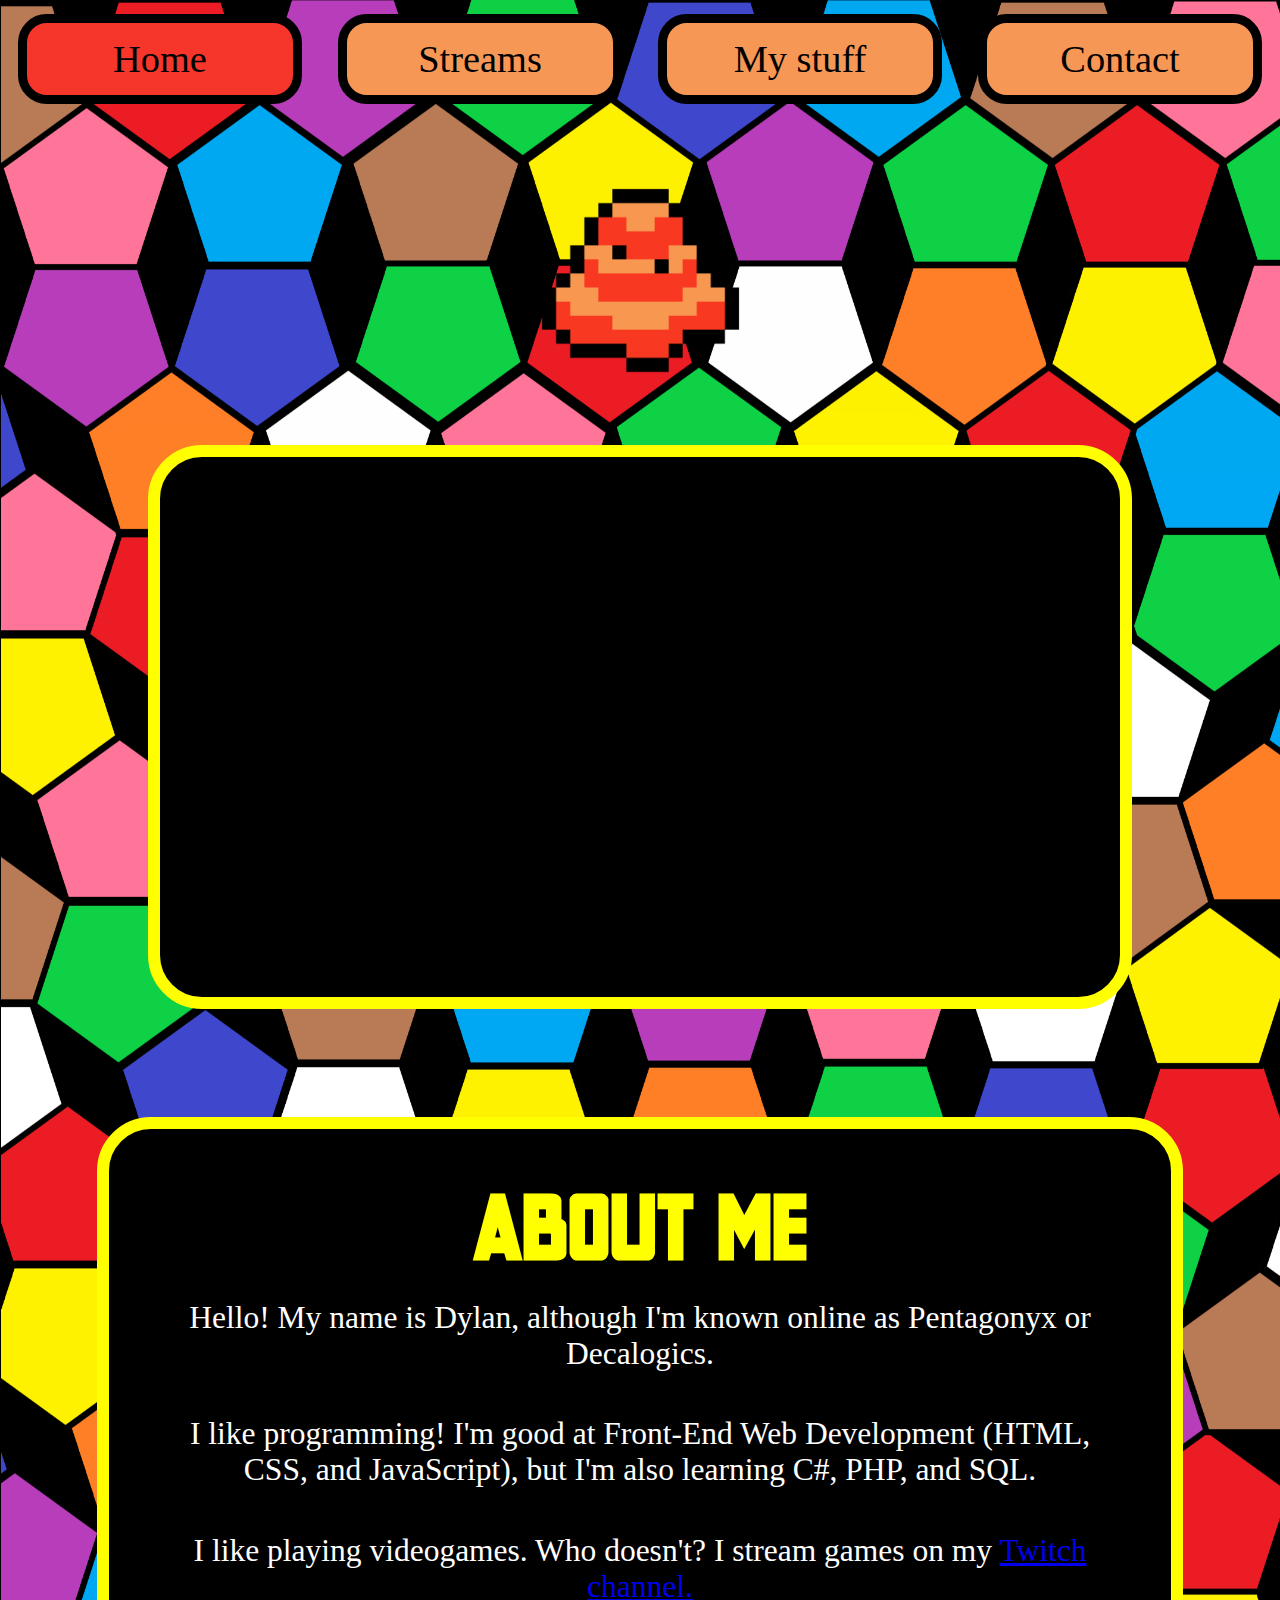
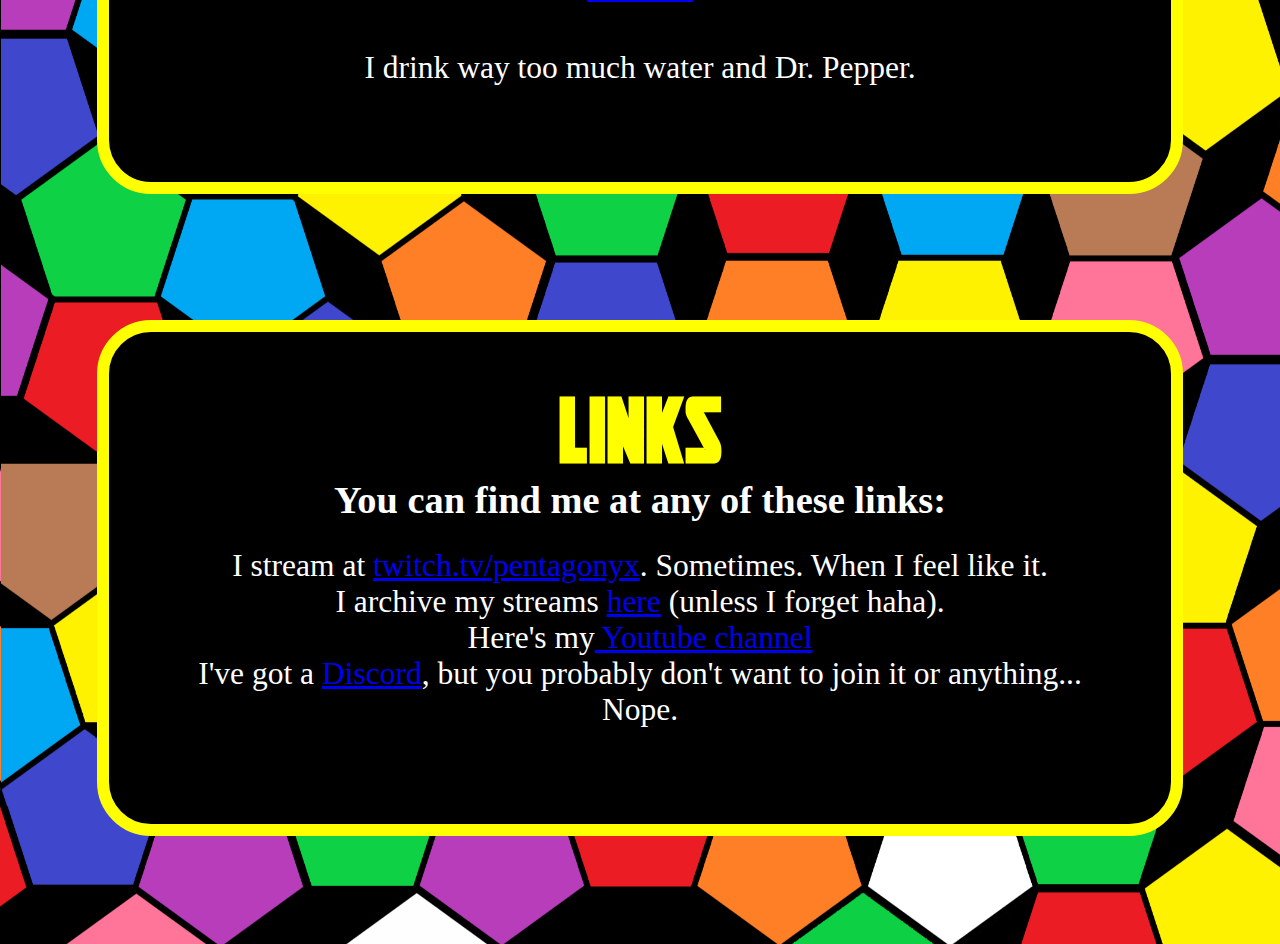
<file: index.html>
<!DOCTYPE html>
<meta name="viewport" content="width=device-width, initial-scale=1.0">
<html>
<link rel="stylesheet" href="style.css">
<link rel="icon" type="image/x-icon" href="blob.ico">
<script src="script.js"></script>

<head>

</head>

<body>
    <title>Pentagonyx's Webpage</title>
<!--Navbar-->
    <ul class="mainul">
        <li class="top active"><a href="index.html">Home</a></li>
        <li class="top"><a href="streams.html">Streams</a></li>
        </li>
        <li class="top"><a href="stuff.html">My stuff </a>
            <!--<ul class="sub">
                <li><a href="https://www.youtube.com/@pentagonyx">Youtube</a></li>
                <li><a href="https://twitter.com/pentagonyx">Twitter</a></li>
            </ul>-->
        </li>
        <li class="top"><a href="contact.html">Contact</a>
            <!--<ul class="sub">
                <li><a href="mailto:pentagonyx@pentagonyx.com">Email</a></li>
                <li><a href="https://discordapp.com/users/434316915553337345"></a>Discord</li>
            </ul>-->
        </li>
    </ul>
    <div class="wrapper">

        <img src="logo.png" alt="pentagonyx.com" id="logo">
        <div id="stream" class="box">
            <article id="streamBox">
                <iframe src="https://player.twitch.tv/?channel=pentagonyx&parent=pentagonyx.com" width="100%"
                    height="100%" allowfullscreen="true" frameborder="0">CRITICAL ERROR.
                </iframe>
            </article>
        </div>
        <div id="biography" class="box">
            <article>
                <h2>About Me</h2>
                
                <p class="normalP">
                    Hello! My name is Dylan, although I'm known online as Pentagonyx or Decalogics.
                </p>
                <p class="normalP">
                    I like programming! I'm good at Front-End Web Development (HTML, CSS, and JavaScript), but I'm also
                    learning C#, PHP, and SQL.
                </p>
                <p class="normalP">
                    I like playing videogames. Who doesn't? I stream games on my <a
                        href="https://twitch.tv/pentagonyx">Twitch channel.</a>
                </p>
                <p class="normalP">
                    I drink way too much water and Dr. Pepper.
                </p>
            </article>
        </div>
        <div id="links" class="box">
            <article>
                <h2>Links</h2>
                <h4>You can find me at any of these links:</h4>
                <p class="normalP">I stream at <a href="https://twitch.tv/pentagonyx">twitch.tv/pentagonyx</a>. Sometimes. When I feel
                    like it.<br>
                    I archive my streams <a href="https://www.youtube.com/@pentagonyxarchive/videos">here</a> (unless I
                    forget haha).<br>
                    Here's my<a href="https://www.youtube.com/@pentagonyx"> Youtube channel</a><br>
                    I've got a <a href="https://discord.gg/SrHDwnBuTR">Discord</a>, but you probably don't want to join it or anything... Nope.</p>
            </article>
        </div>
    </div>
</body>

</html>
</file>
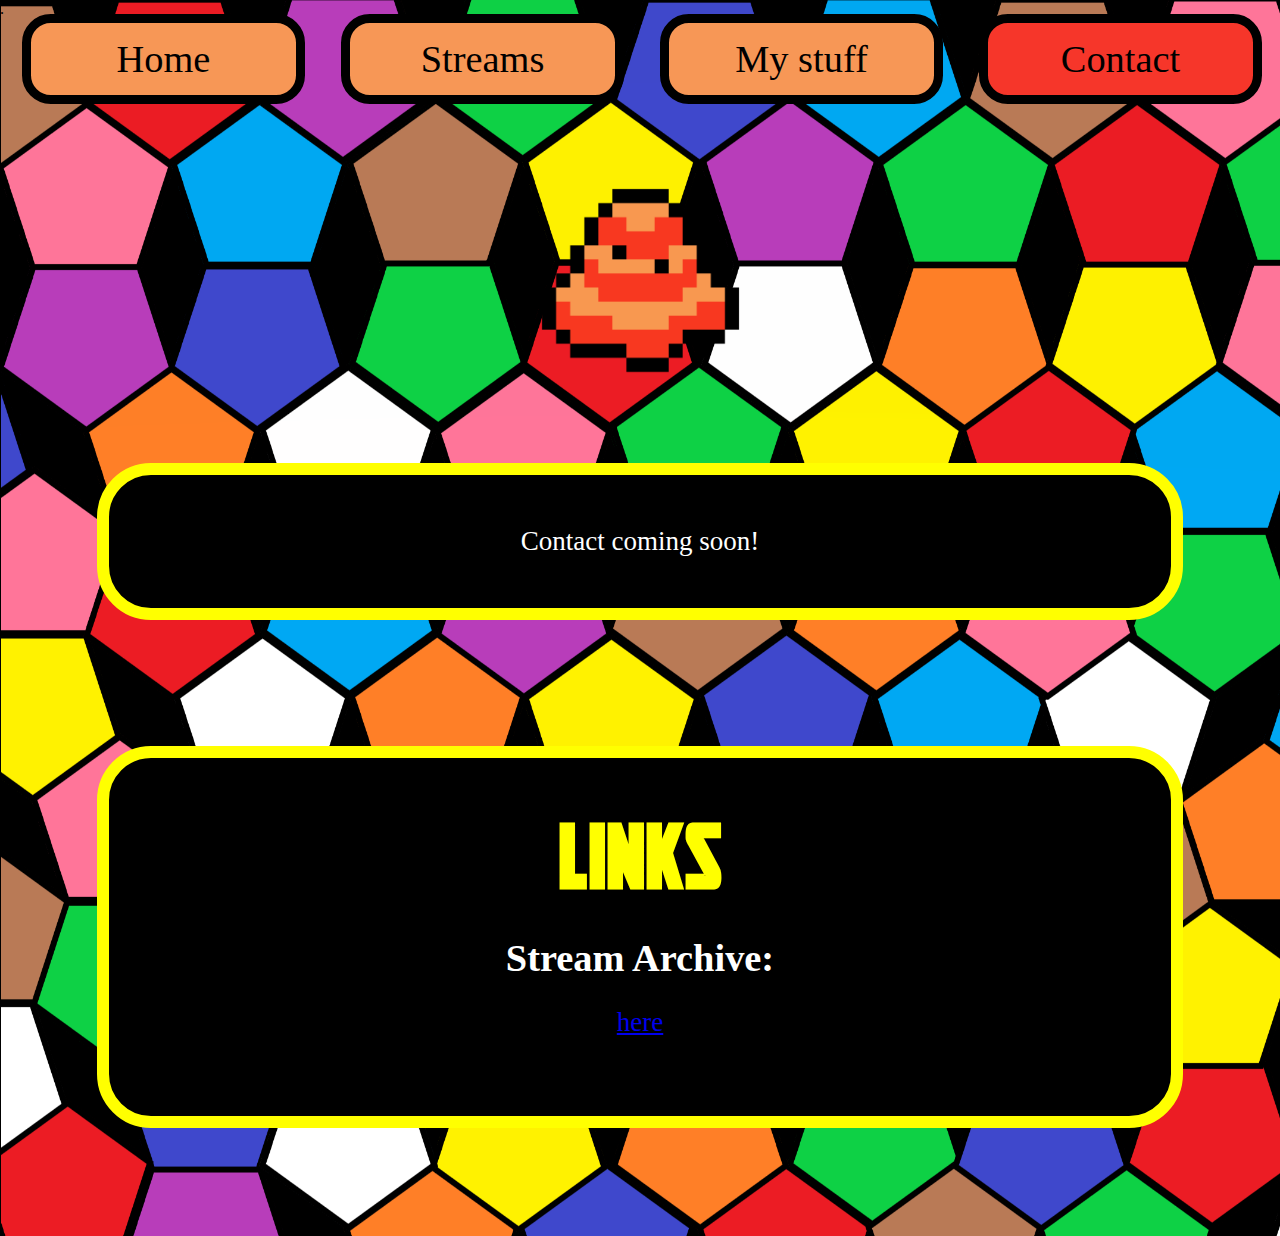
<file: contact.html>
<!DOCTYPE html>
<meta name="viewport" content="width=device-width, initial-scale=1.0">
<html>
<link rel="stylesheet" href="style.css">
<link rel="icon" type="image/x-icon" href="blob.ico">
<script src="script.js"></script>

<head>

</head>

<body>
    <title>Pentagonyx's Webpage</title>
    <ul class="mainul">
        .
        <li class="top"><a href="index.html">Home</a></li>
        <li class="top"><a href="streams.html">Streams</a></li>
        <li class="top"><a href="stuff.html">My stuff </a></li>
        <li class="top active"><a href="contact.html">Contact</a></li>
    </ul>
    <div class="wrapper">

        <img src="logo.png" alt="pentagonyx.com" id="logo">
        <div id="games" class="box">
            <article>
                Contact coming soon!
            </article>
        </div>
        <div id="links" class="box">
            <article>
                <h2>Links</h2> <br>
                <h4>Stream Archive:</h4>
                <p>
                    <a href="https://www.youtube.com/@pentagonyxarchive/videos">here</a>
                </p>

            </article>
        </div>
    </div>
</body>

</html>
</file>
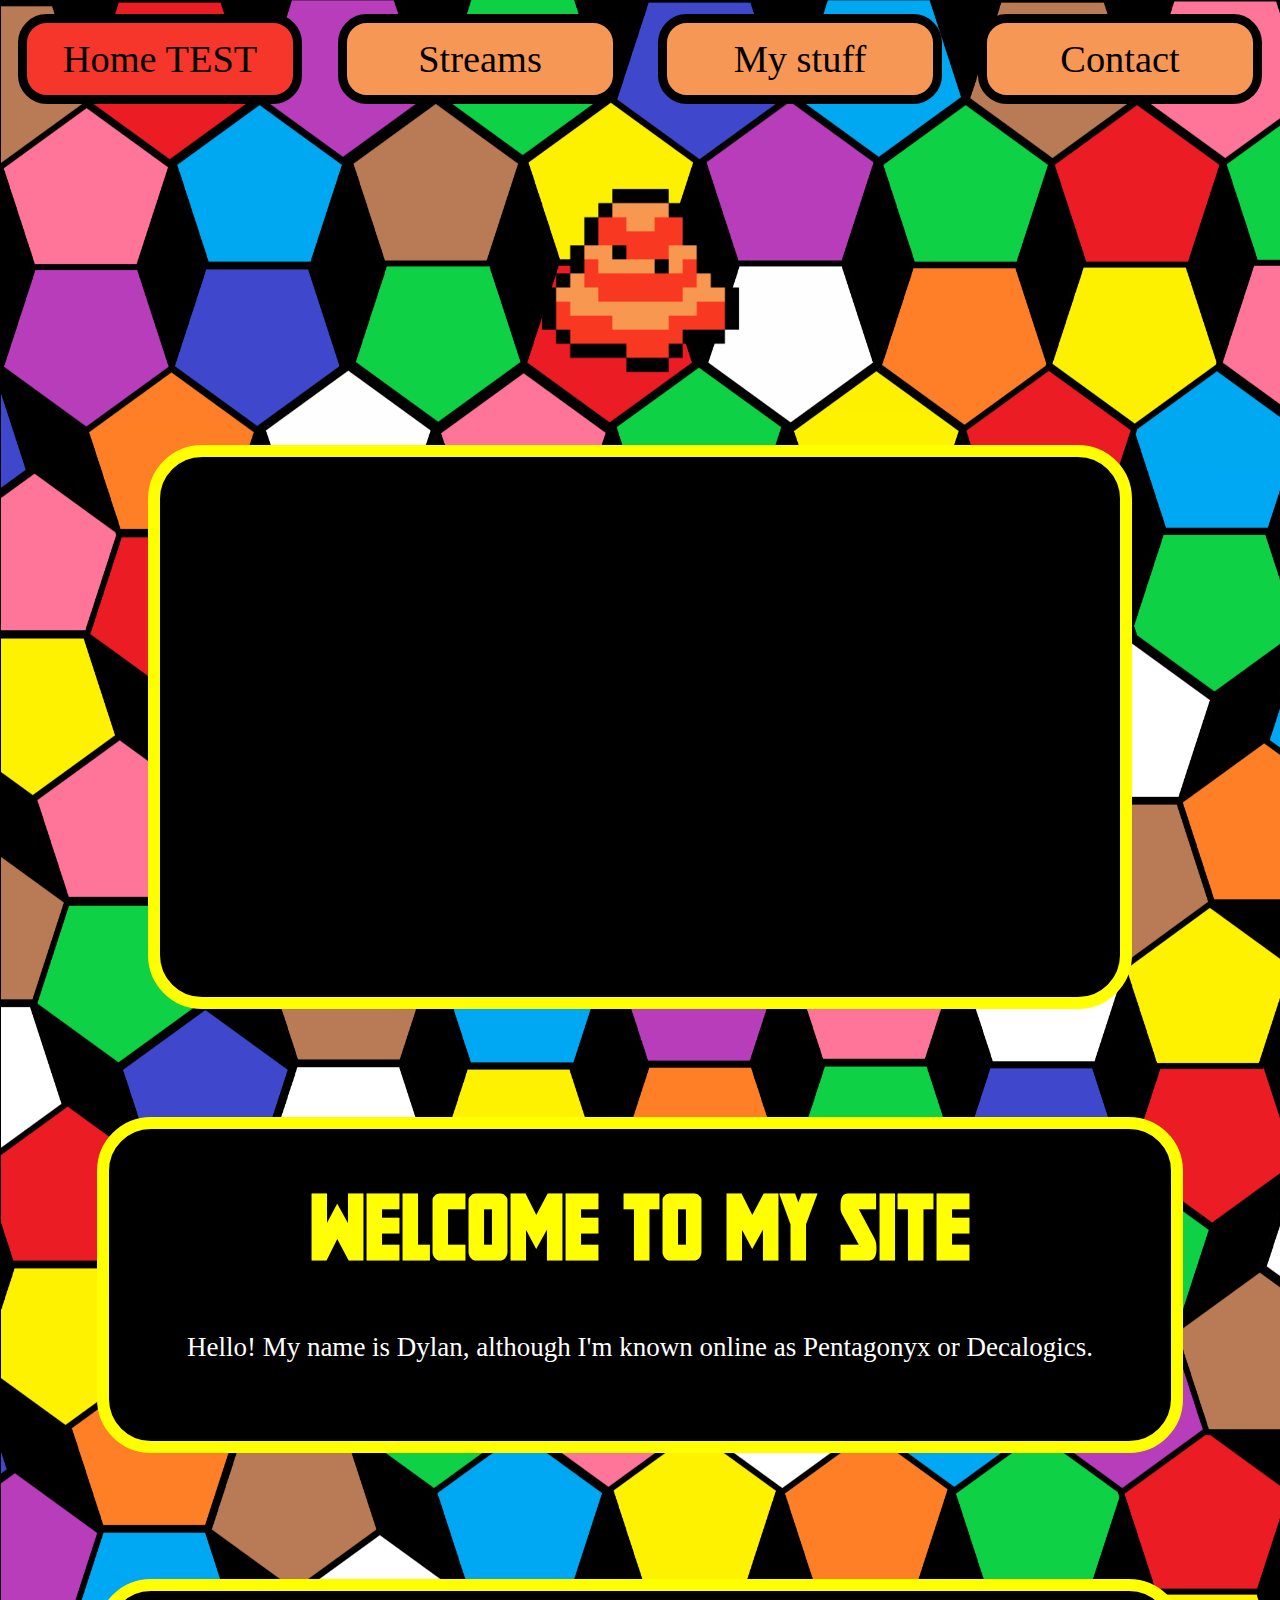
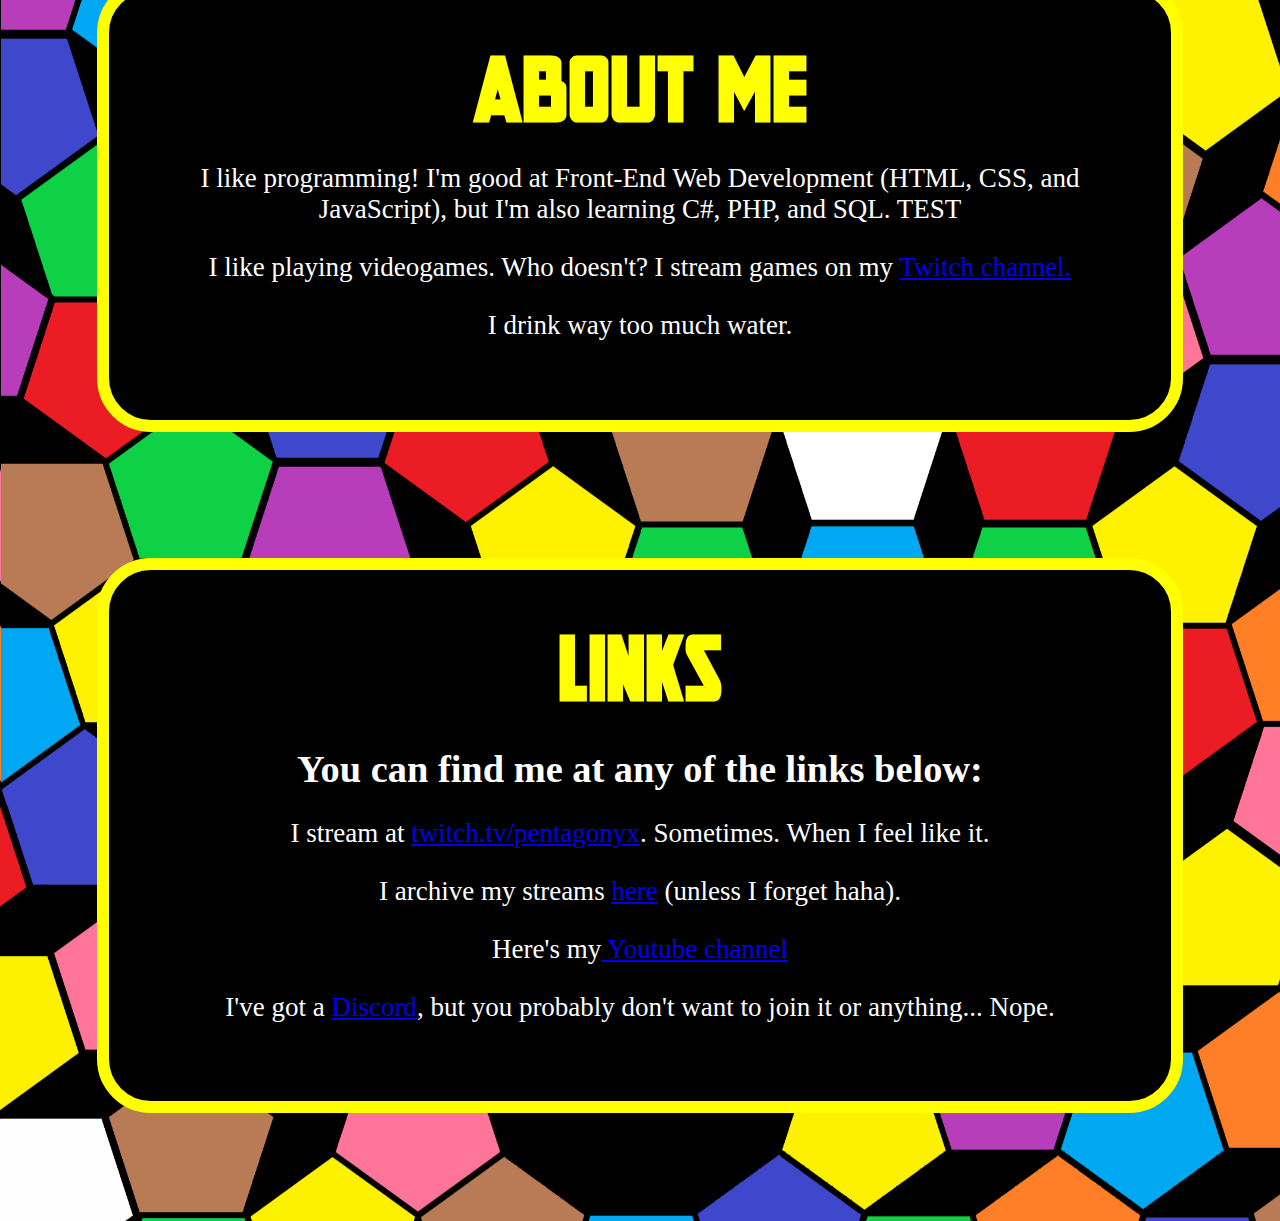
<file: index-PentagonyxPC.html>
<!DOCTYPE html>
<meta name="viewport" content="width=device-width, initial-scale=1.0">
<html>
<link rel="stylesheet" href="style.css">
<link rel="icon" type="image/x-icon" href="blob.ico">
<script src="script.js"></script>

<head>

</head>

<body>
    <title>Pentagonyx's Webpage V2.0!!!</title>
    <ul class="mainul">
        <li class="top active"><a href="index.html">Home TEST</a></li>
        <li class="top"><a href="streams.html">Streams</a></li>
        </li>
        <li class="top"><a href="stuff.html">My stuff </a>
            <!--<ul class="sub">
                <li><a href="https://www.youtube.com/@pentagonyx">Youtube</a></li>
                <li><a href="https://twitter.com/pentagonyx">Twitter</a></li>
            </ul>-->
        </li>
        <li class="top"><a href="contact.html">Contact</a>
            <!--<ul class="sub">
                <li><a href="mailto:pentagonyx@pentagonyx.com">Email</a></li>
                <li><a href="https://discordapp.com/users/434316915553337345"></a>Discord</li>
            </ul>-->
        </li>
    </ul>
    <div class="wrapper">

        <img src="logo.png" alt="pentagonyx.com" id="logo">
        <div id="stream" class="box">
            <article id="streamBox">
                <iframe src="https://player.twitch.tv/?channel=pentagonyx&parent=pentagonyx.com" width="100%"
                    height="100%" allowfullscreen="true" frameborder="0">CRITICAL ERROR.
                </iframe>
            </article>
        </div>
        <div id="welcome" class="box">
            <article>
                <h2>Welcome to my site</h2> <br>
                <p>
                    Hello! My name is Dylan, although I'm known online as Pentagonyx or Decalogics.
                </p>
            </article>
        </div>
        <div id="biography" class="box">
            <article>
                <h2>About Me</h2>
                <p>
                    I like programming! I'm good at Front-End Web Development (HTML, CSS, and JavaScript), but I'm also
                    learning C#, PHP, and SQL. TEST
                </p>
                <p>
                    I like playing videogames. Who doesn't? I stream games on my <a
                        href="https://twitch.tv/pentagonyx">Twitch channel.</a>
                </p>
                <p>
                    I drink way too much water.
                </p>
            </article>
        </div>
        <div id="links" class="box">
            <article>
                <h2>Links</h2> <br>
                <h4>You can find me at any of the links below:</h4>
                <p>I stream at <a href="https://twitch.tv/pentagonyx">twitch.tv/pentagonyx</a>. Sometimes. When I feel
                    like it.</p>
                <p>
                    I archive my streams <a href="https://www.youtube.com/@pentagonyxarchive/videos">here</a> (unless I
                    forget haha).
                </p>
                <p>
                    Here's my<a href="https://www.youtube.com/@pentagonyx"> Youtube channel</a></p>
                <p>I've got a <a href="https://discord.gg/SrHDwnBuTR">Discord</a>, but you probably don't want to join
                    it
                    or
                    anything... Nope.</p>
            </article>
        </div>
    </div>
</body>

</html>
</file>
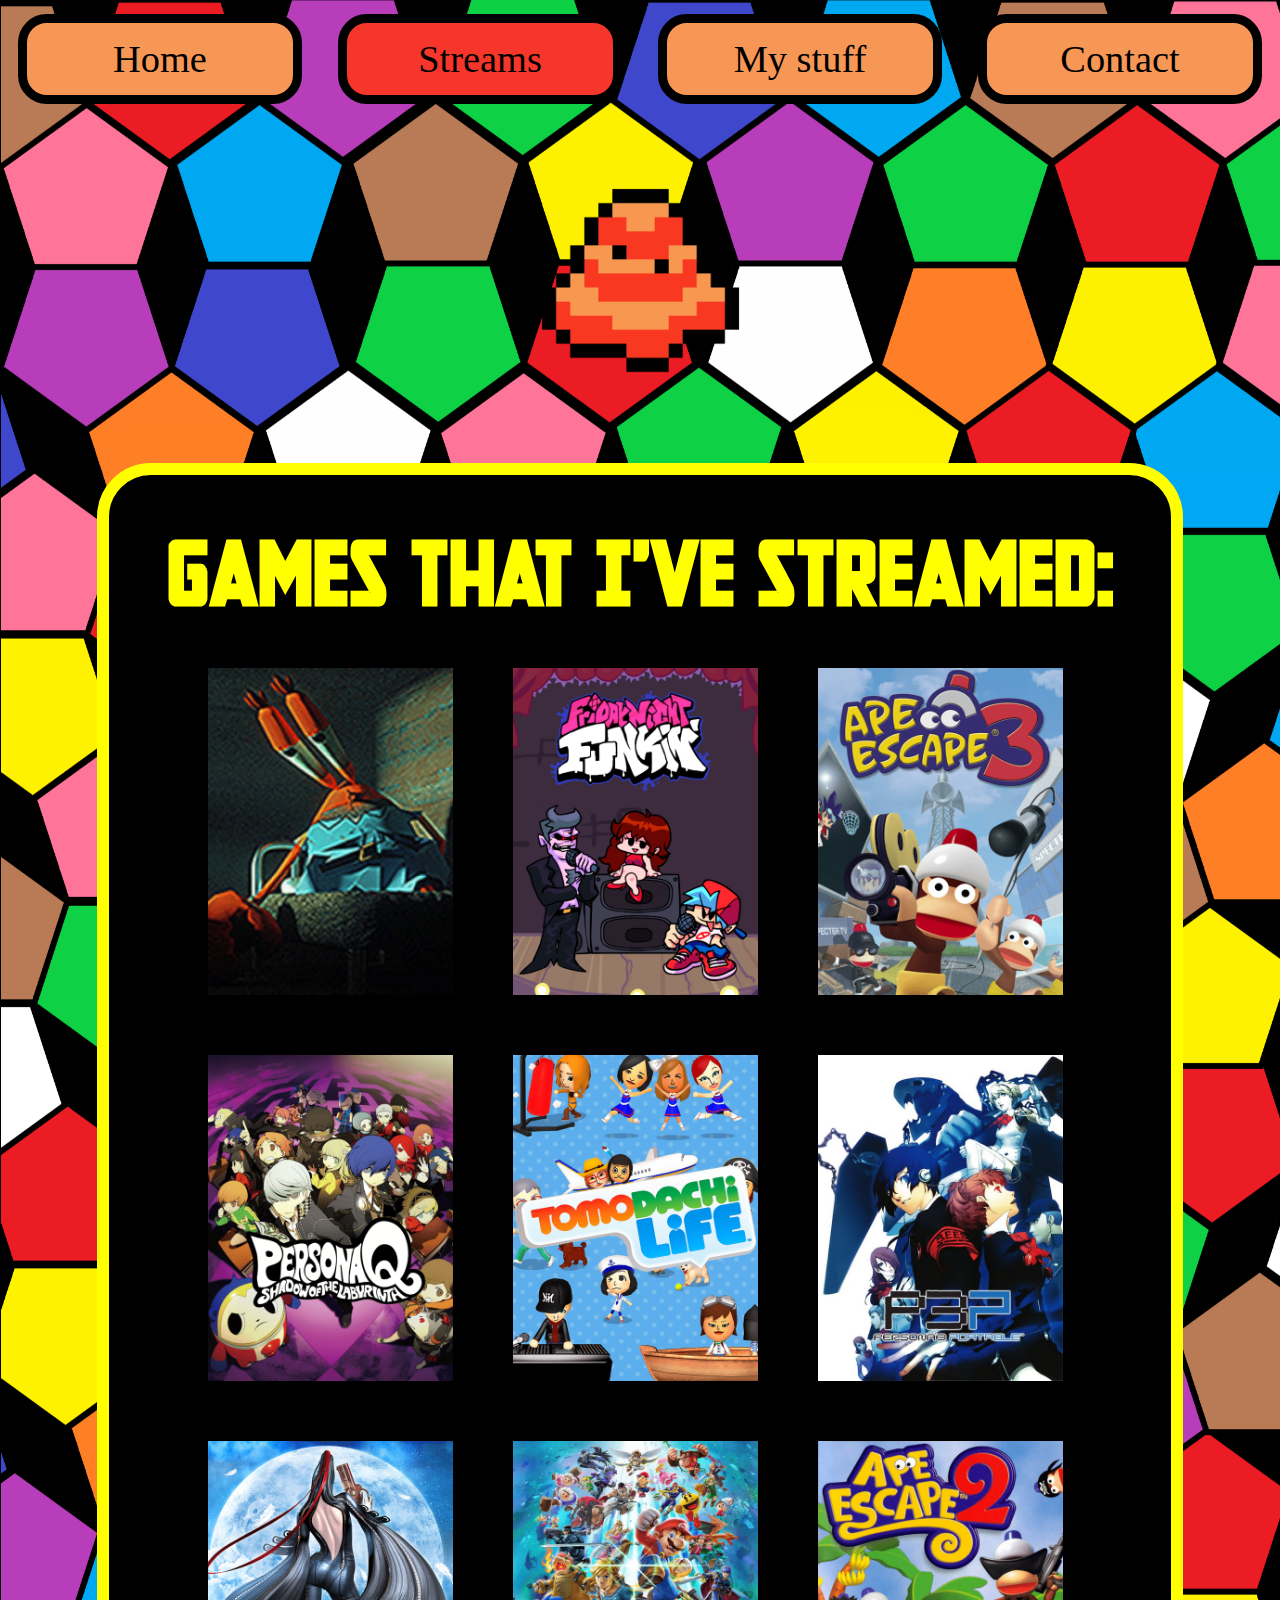
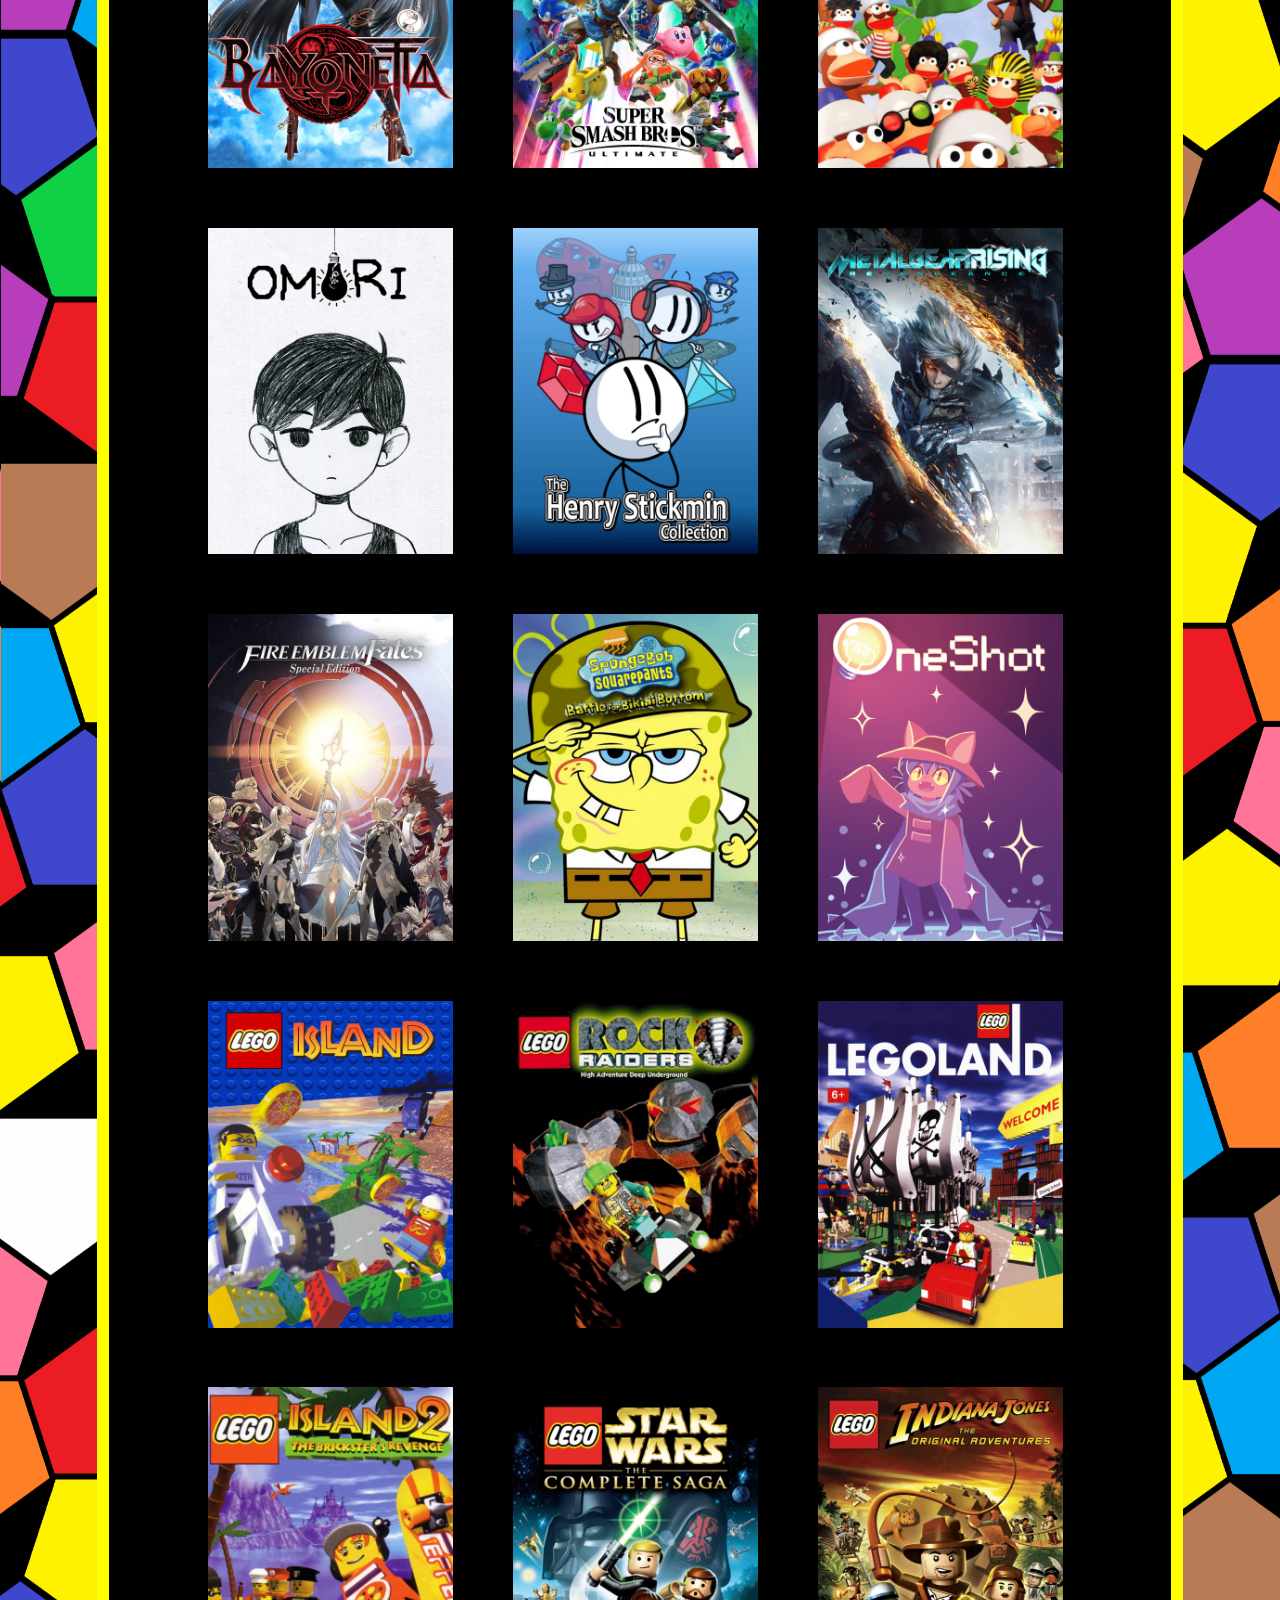
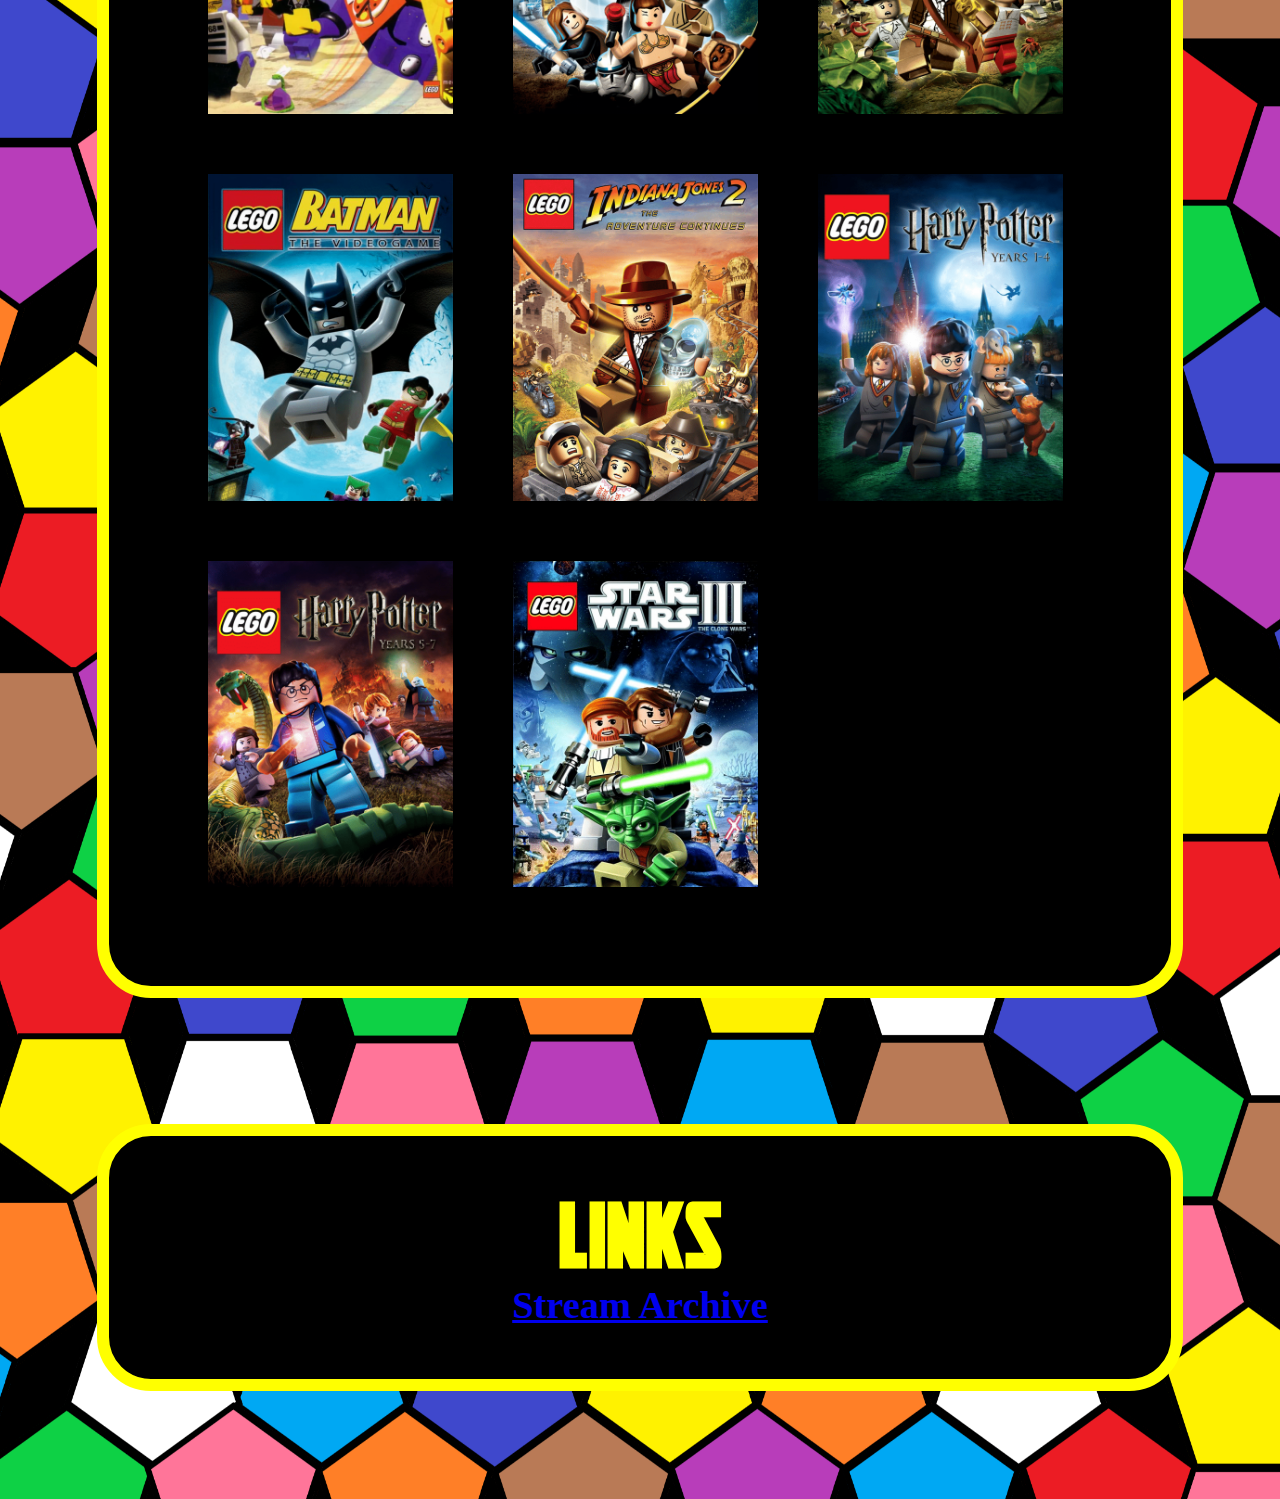
<file: streams.html>
<!DOCTYPE html>
<meta name="viewport" content="width=device-width, initial-scale=1.0">
<html>
<link rel="stylesheet" href="style.css">
<link rel="icon" type="image/x-icon" href="blob.ico">
<script src="script.js"></script>

<head>

</head>

<body>
    <title>Pentagonyx's Webpage</title>
    <ul class="mainul">
        <li class="top"><a href="index.html">Home</a></li>
        <li class="top active"><a href="streams.html">Streams</a></li>
        </li>
        <li class="top"><a href="stuff.html">My stuff </a>
            <!--<ul class="sub">
                <li><a href="https://www.youtube.com/@pentagonyx">Youtube</a></li>
                <li><a href="https://twitter.com/pentagonyx">Twitter</a></li>
            </ul>-->
        </li>
        <li class="top"><a href="contact.html">Contact</a>
            <!--<ul class="sub">
                <li><a href="mailto:pentagonyx@pentagonyx.com">Email</a></li>
                <li><a href="https://discordapp.com/users/434316915553337345"></a>Discord</li>
            </ul>-->
        </li>
    </ul>
    <div class="wrapper">

        <img src="logo.png" alt="pentagonyx.com" id="logo">
        <div id="games" class="box">
            <article id="GameArticle">
                <h2>Games that I've Streamed:</h2>
                <div id="GameContainer">
                <div class="GameLi">
                    <img src="assets/mrkrabsoverdoses.png" class="GameImage"><br>
                    <p class="textInImage">Mr. Krabs Overdoses on Ketamine</p></img>
                </div>
                <div class="GameLi">
                    <img src="assets/fnf.png" class="GameImage"><br>
                    <p class="textInImage">Friday Night Funkin' Mods</p></img>
                </div>
                <div class="GameLi">
                    <img src="assets/ape escape 3.png" class="GameImage"><br>
                    <p class="textInImage">Ape Escape 3 Longplay (Ape Escape 3, full game in one stream)</p></img>
                </div>
                <div class="GameLi">
                    <img src="assets/pq.png" class="GameImage"><br>
                    <p class="textInImage">Persona Queres? (Persona Q - P3 Route)</p></img>
                </div>
                <div class="GameLi">
                    <img src="assets/tomodachi life.png" class="GameImage"><br>
                    <p class="textInImage">F•R•I•E•N•D Life (Tomodachi Life)</p></img>
                </div>
                <div class="GameLi">
                    <img src="assets/p3p.png" class="GameImage"><br>
                    <p class="textInImage">Pissona 3 Portable (Persona 3 Portable- Female Route)</p></img>
                </div>
                <div class="GameLi">
                    <img src="assets/bayonetta.png" class="GameImage"><br>
                    <p class="textInImage">Rifleknifa (Bayonetta)</p></img>
                </div>
                <div class="GameLi">
                    <img src="assets/smash ultimate.png" class="GameImage"><br>
                    <p class="textInImage">Crash Bros. Penultimate (Super Smash Bros. Ultimate)</p></img>
                </div>
                <div class="GameLi">
                    <img src="assets/ape escape 2.png" class="GameImage"><br>
                    <p class="textInImage">Tape Escape 2 (Ape Escape 2)</p></img>
                </div>
                <div class="GameLi">
                    <img src="assets/omori.png" class="GameImage"><br>
                    <p class="textInImage">A Murray (Omori)</p></img>
                </div>
                <div class="GameLi">
                    <img src="assets/henry.png" class="GameImage"><br>
                    <p class="textInImage">Harold Branchman (The Henry Stickmin Collection)</p></img>
                </div>
                <div class="GameLi">
                    <img src="assets/mgr.png" class="GameImage"><br>
                    <p class="textInImage">Alloy Disk Falling (Metal Gear Rising: Revengeance)</p></img>
                </div>
                <div class="GameLi">
                    <img src="assets/fef.png" class="GameImage"><br>
                    <p class="textInImage">Water Insignia Destinies (Fire Emblem Fates)</p></img>
                </div>
                <div class="GameLi">
                    <img src="assets/spunklebob.png" class="GameImage"><br>
                    <p class="textInImage">Spongebob Squarepants Battle for Bikini Bottom
                    </p></img>
                </div>
                <div class="GameLi">
                    <img src="assets/oneshot.png" class="GameImage"><br>
                    <p class="textInImage">OnePiece (OneShot)</p></img>
                </div>
                <div class="GameLi">
                    <img src="assets/legoisland.png" class="GameImage"><br>
                    <p class="textInImage">Lego Island </p></img>
                </div>
                <div class="GameLi">
                    <img src="assets/legorockraiders.png" class="GameImage"><br>
                    <p class="textInImage">Lego Rock Raiders</p></img>
                </div>
                <div class="GameLi">
                    <img src="assets/legoland.png" class="GameImage"><br>
                    <p class="textInImage">Legoland</p></img>
                </div>
                <div class="GameLi">
                    <img src="assets/legoisland2.png" class="GameImage"><br>
                    <p class="textInImage">Lego Island 2: The Brickster's Revenge</p></img>
                </div>
                <div class="GameLi">
                    <img src="assets/lswtcs.png" class="GameImage"><br>
                    <p class="textInImage">Lego Star Wars: The Complete Saga</p></img>
                </div>
                <div class="GameLi">
                    <img src="assets/legoindianajones.png" class="GameImage"><br>
                    <p class="textInImage">Lego Indiana Jones: The Original Aventures</p></img>
                </div>
                <div class="GameLi">
                    <img src="assets/legobatman.png" class="GameImage"><br>
                    <p class="textInImage">Lego Batman: The Videogame</p></img>
                </div>
                <!--<div class="GameLi">
                    <img src="assets/legorockband.png" class="GameImage"><br>
                    <p class="textInImage">Lego Rock Band</p></img>
                </div>-->
                <div class="GameLi">
                    <img src="assets/legoindianajones2.png" class="GameImage"><br>
                    <p class="textInImage">Lego Indiana Jones 2: The Adventure Continues</p></img>
                </div>
                <!--<div class="GameLi">
                    <img src="assets/legobattles.png" class="GameImage"><br>
                    <p class="textInImage">Lego Battles</p></img>
                </div>-->
                <div class="GameLi">
                    <img src="assets/legoharrypotter14.png" class="GameImage"><br>
                    <p class="textInImage">Lego Harry Potter: Years 1-4</p></img>
                </div>
                <!--<div class="GameLi">
                    <img src="assets/legobattlesninjago.png" class="GameImage"><br>
                    <p class="textInImage">Lego Battles: Ninjago</p></img>
                </div>-->
                <!--<div class="GameLi">
                    <img src="assets/legopiratesofthecaribbean.png" class="GameImage"><br><p class="textInImage">Lego Pirates of the Caribbean</p></img> 
                    </div>-->
                <div class="GameLi">
                    <img src="assets/legoharrypotter57.png" class="GameImage"><br>
                    <p class="textInImage">Lego Harry Potter: Years 5-7</p></img>
                </div>

                <div class="GameLi">
                    <img src="assets/lswtcw.png" class="GameImage"><br>
                    <p class="textInImage">Lego Star Wars III: The Clone Wars</p></img>
                </div>
            </div>
                <!--<div class="GameLi">
                    <img src="assets/legobatman2.png" class="GameImage"><br><p class="textInImage">Lego Batman 2: DC Super Heroes</p></img> 
                    </div>
                    <div class="GameLi">
                    <img src="assets/legolotr.png" class="GameImage"><br><p class="textInImage">Lego The Lord of the Rings</p></img> 
                    </div>
                    <div class="GameLi">
                    <img src="assets/legocityundercover.png" class="GameImage"><br><p class="textInImage">Lego City Undercover</p></img> 
                    </div>
                    <div class="GameLi">
                    <img src="assets/legocityundercoverthechasebegins.png" class="GameImage"><br><p class="textInImage">Lego City Undercover: The Chase Begins</p></img> 
                    </div>
                    <div class="GameLi">
                    <img src="assets/legochima.png" class="GameImage"><br><p class="textInImage">Lego Legends of Chima: Laval's Journey</p></img> 
                    </div>
                    <div class="GameLi">
                    <img src="assets/legomarvelsuperheroes.png" class="GameImage"><br><p class="textInImage">Lego Marvel Super Heroes</p></img> 
                    </div>
                    <div class="GameLi">
                    <img src="assets/legoninjagonindroids.png" class="GameImage"><br><p class="textInImage">Lego Ninjago: Nindroids</p></img> 
                    </div>
                    <div class="GameLi">
                    <img src="assets/legomovie.png" class="GameImage"><br><p class="textInImage">The Lego Movie Videogame</p></img>
                    </div>
                    <div class="GameLi">
                    <img src="assets/legohobbit.png" class="GameImage"><br><p class="textInImage">Lego The Hobbit</p></img> 
                        </div>
                    <div class="GameLi">
                    <img src="assets/legobatman3.png" class="GameImage"><br><p class="textInImage">Lego Batman 3: Beyond Gotham</p></img> 
                    </div>
                    <div class="GameLi">
                    <img src="assets/legojurassicworld.png" class="GameImage"><br><p class="textInImage">Lego Jurassic World</p></img> 
                    </div>
                    <div class="GameLi">
                    <img src="assets/legodimensions.png" class="GameImage"><br><p class="textInImage">Lego Dimensions</p></img>
                    </div>
                    <div class="GameLi">
                    <img src="assets/legoninjagoshadowofronin.png" class="GameImage"><br><p class="textInImage">Ninjago: Shadow of Ronin</p></img> 
                        </div>
                    <div class="GameLi">
                    <img src="assets/legoavengers.png" class="GameImage"><br><p class="textInImage">Lego Marvel's Avengers</p></img> 
                    </div>
                    <div class="GameLi">
                    <img src="assets/lswtfa.png" class="GameImage"><br><p class="textInImage">Lego Star Wars: The Force Awakens</p></img>
                    </div>
                    <div class="GameLi">
                    <img src="assets/legobatmanmovie.png" class="GameImage"><br><p class="textInImage">The Lego Batman Movie Videogame</p></img> 
                    </div>
                    <div class="GameLi">
                    <img src="assets/legoninjagomovie.png" class="GameImage"><br><p class="textInImage">The Lego Ninjago Movie Videogame</p></img> 
                    </div>
                    <div class="GameLi">
                    <img src="assets/legomarvelsuperheroes2.png" class="GameImage"><br><p class="textInImage">Lego Marvel Super Heroes 2</p></img>
                    </div>
                    <div class="GameLi">
                    <img src="assets/legoworlds.png" class="GameImage"><br><p class="textInImage">Lego Worlds</p></img> 
                        </div>
                    <div class="GameLi">
                    <img src="assets/legoincredibles.png" class="GameImage"><br><p class="textInImage">Lego The Incredibles</p></img> 
                    </div>
                    <div class="GameLi">
                    <img src="assets/legodcsupervillains.png" class="GameImage"><br><p class="textInImage">Lego DC Super-Villains</p></img> 
                    </div>
                    <div class="GameLi">
                    <img src="assets/legobuildersjourney.png" class="GameImage"><br><p class="textInImage">Lego Builder's Journey</p></img>
                    </div>
                    <div class="GameLi">
                    <img src="assets/legomovie2.png" class="GameImage"><br><p class="textInImage">The Lego Movie 2 Videogame</p></img> 
                    </div>
                    <div class="GameLi">
                    <img src="assets/legobricktales.png" class="GameImage"><br><p class="textInImage">Lego Bricktales</p></img> 
                    </div>
                    <div class="GameLi">
                    <img src="assets/legobrawls.png" class="GameImage"><br><p class="textInImage">Lego Brawls</p></img> 
                    </div>
                    <div class="GameLi">
                    <img src="assets/lswtss.png" class="GameImage"><br><p class="textInImage">Lego Star Wars: the Skywalker Saga</p></img> 
                    </div>
                    <div class="GameLi">
                        <img src="assets/lego2kdrive.png" class="GameImage"><br><p class="textInImage">Lego 2K Drive</p></img>
                    </div>-->
            </article>
        </div>
        <div id="links" class="box">
            <article>
                <h2>Links</h2> 
                <h4><a href="https://www.youtube.com/@pentagonyxarchive/videos">Stream Archive</a></h4>

            </article>
        </div>
    </div>
</body>

</html>
</file>
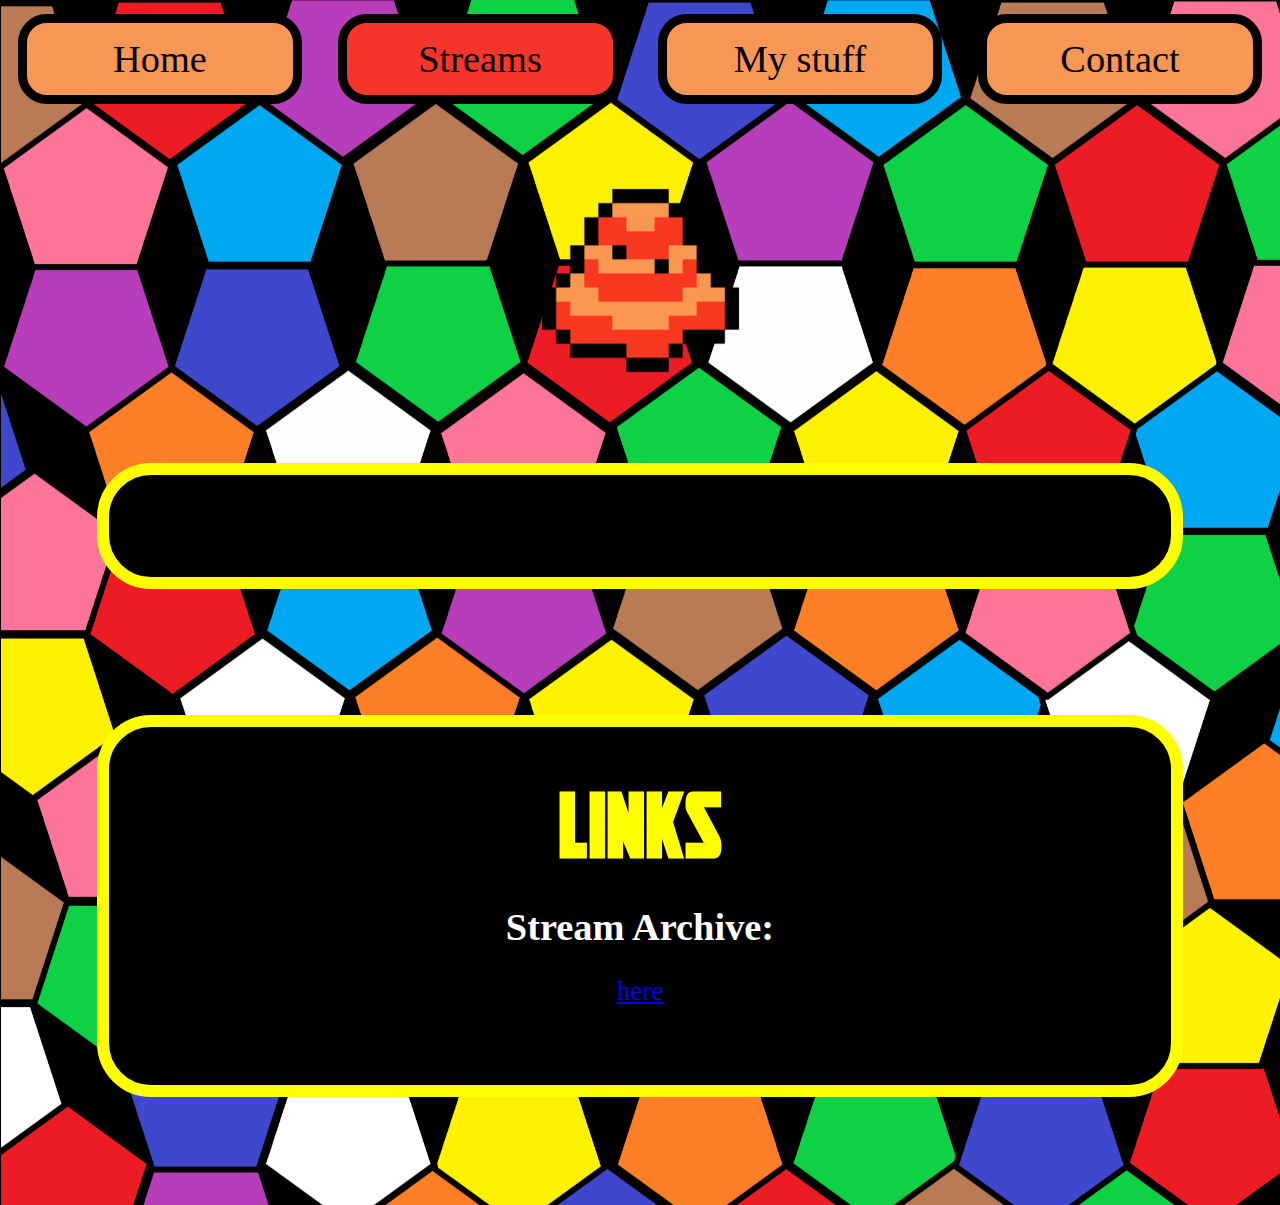
<file: stuff-PentagonyxPC.html>
<!DOCTYPE html>
<meta name="viewport" content="width=device-width, initial-scale=1.0">
<html>
<link rel="stylesheet" href="style.css">
<link rel="icon" type="image/x-icon" href="blob.ico">
<script src="script.js"></script>

<head>

</head>

<body>
    <title>Pentagonyx's Webpage</title>
    <ul class="mainul">
        <li class="top"><a href="index.html">Home</a></li>
        <li class="top active"><a href="streams.html">Streams</a></li>
        </li>
        <li class="top"><a href="stuff.html">My stuff </a>
            <!--<ul class="sub">
                <li><a href="https://www.youtube.com/@pentagonyx">Youtube</a></li>
                <li><a href="https://twitter.com/pentagonyx">Twitter</a></li>
            </ul>-->
        </li>
        <li class="top"><a href="contact.html">Contact</a>
            <!--<ul class="sub">
                <li><a href="mailto:pentagonyx@pentagonyx.com">Email</a></li>
                <li><a href="https://discordapp.com/users/434316915553337345"></a>Discord</li>
            </ul>-->
        </li>
    </ul>
    <div class="wrapper">

        <img src="logo.png" alt="pentagonyx.com" id="logo">
        <div id="games" class="box">
            <article>
               
            </article>
        </div>
        <div id="links" class="box">
            <article>
                <h2>Links</h2> <br>
                <h4>Stream Archive:</h4>
                <p>
                    <a href="https://www.youtube.com/@pentagonyxarchive/videos">here</a>
                </p>

            </article>
        </div>
    </div>
</body>

</html>
</file>
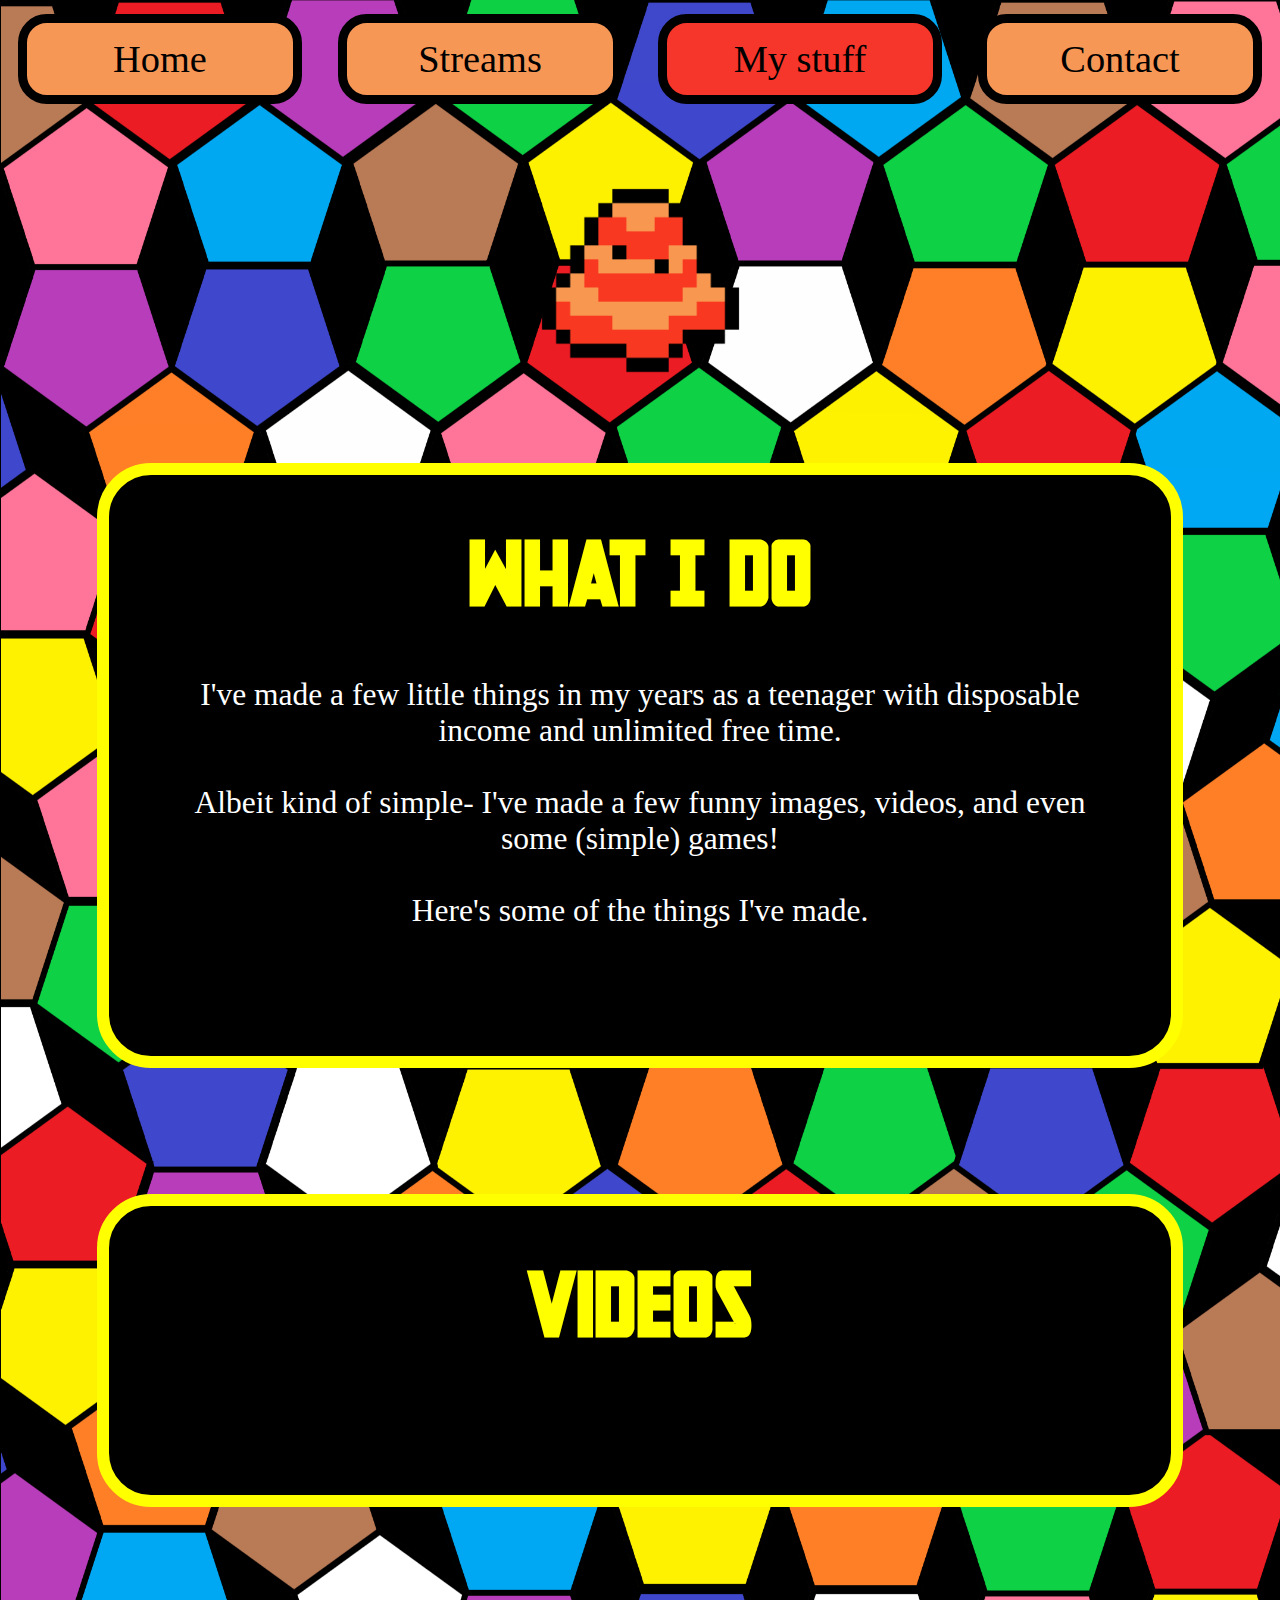
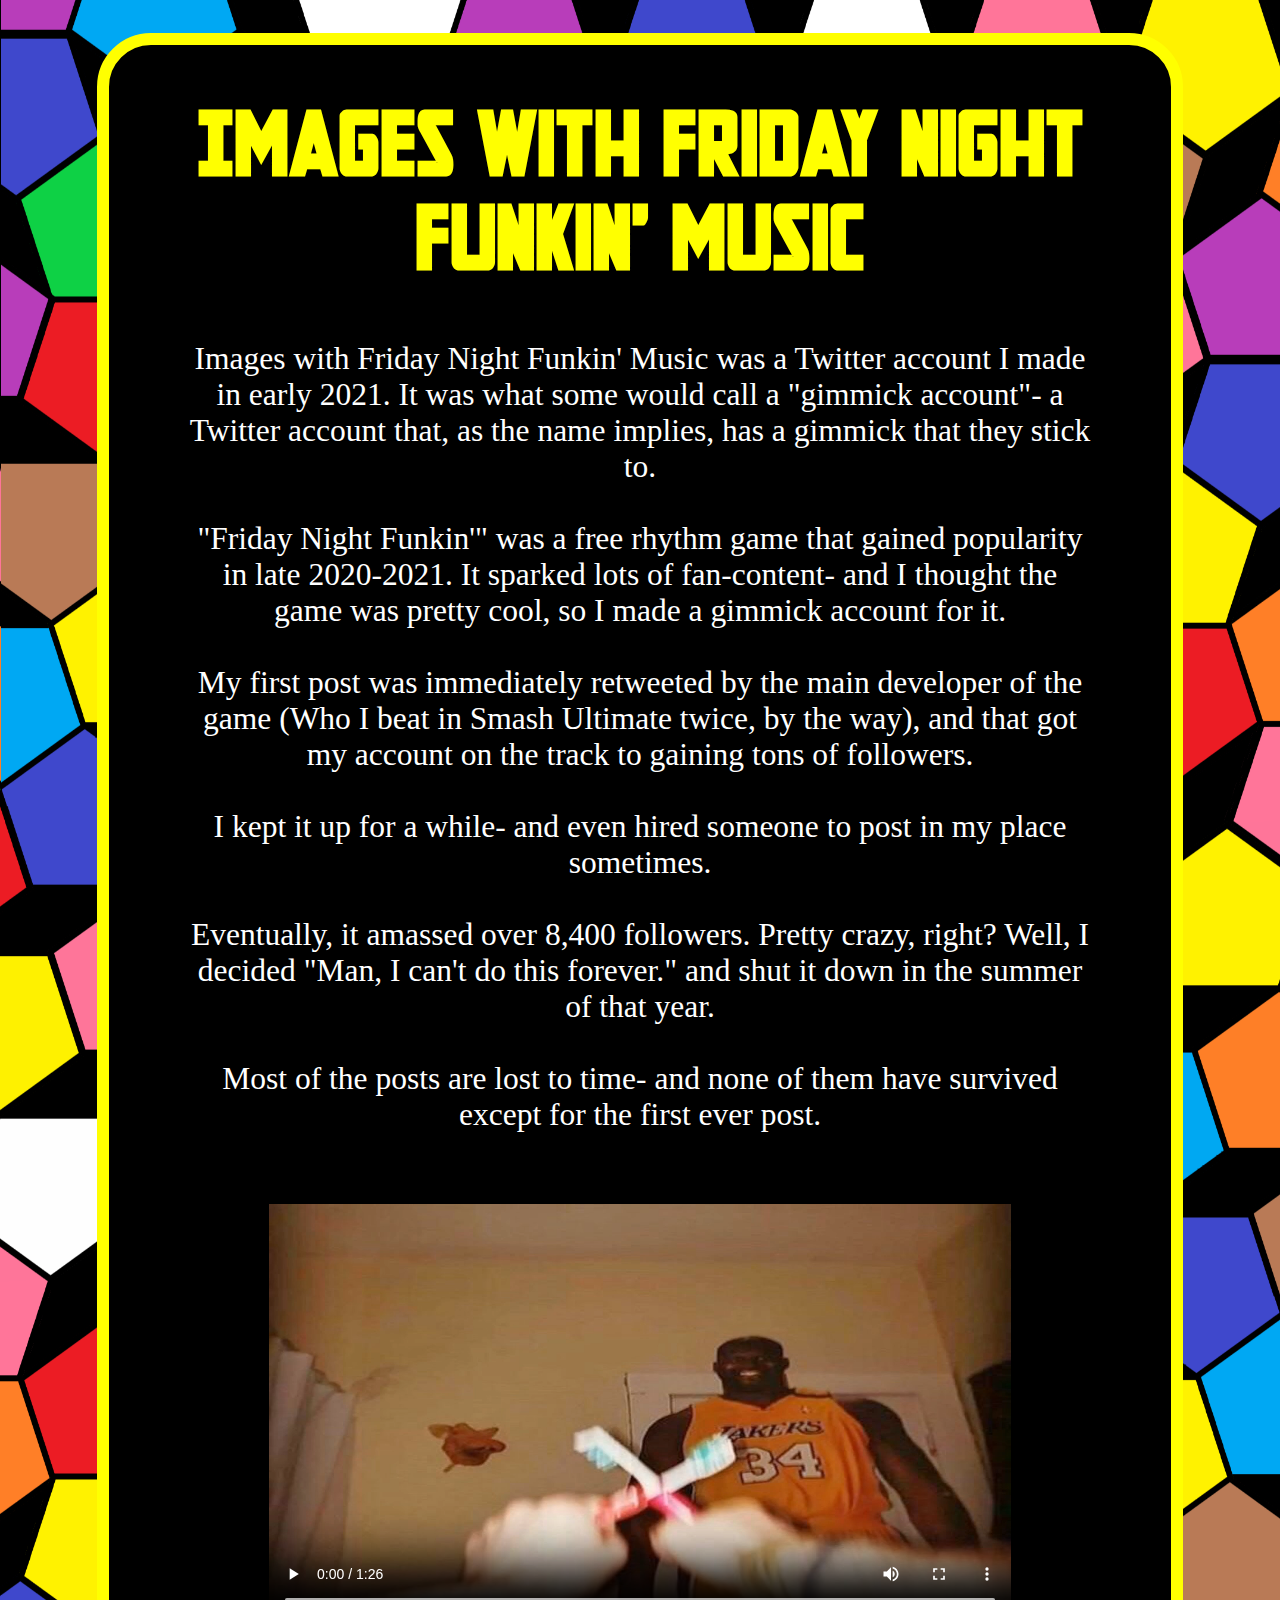
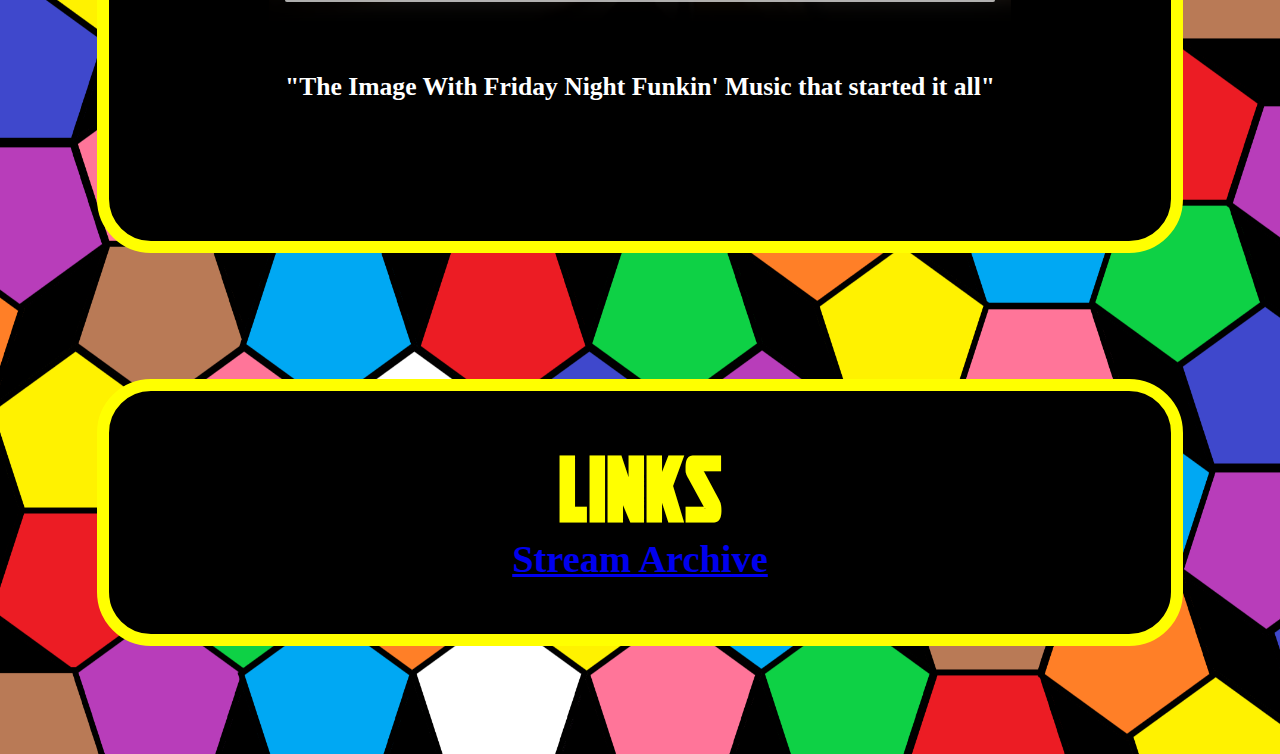
<file: stuff.html>
<!DOCTYPE html>
<meta name="viewport" content="width=device-width, initial-scale=1.0">
<html>
<link rel="stylesheet" href="style.css">
<link rel="icon" type="image/x-icon" href="blob.ico">
<script src="script.js"></script>

<head>

</head>

<body>
    <title>Pentagonyx's Webpage</title>
    <ul class="mainul">

        <li class="top"><a href="index.html">Home</a></li>
        <li class="top"><a href="streams.html">Streams</a></li>
        <li class="top active"><a href="stuff.html">My stuff </a></li>
        <li class="top"><a href="contact.html">Contact</a></li>
    </ul>
    <div class="wrapper">

        <img src="logo.png" alt="pentagonyx.com" id="logo">
        <div id="games" class="box">
            <article>

                <h2>What I do</h2> <br>
                <p class="normalP">I've made a few little things in my years as a teenager with disposable income and
                    unlimited free time.<br><br>
                    Albeit kind of simple- I've made a few funny images, videos, and even some (simple) games!<br><br>
                    Here's some of the things I've made.</p><br>
            </article>
        </div>
        <div id="videos" class="box">
            <article>
                <h2>Videos</h2> <br>
                <!--<div id="evangeladum" class="mediaDiv"><video width="100%" height="100%" class="video" controls>
                        <source src="/assets/Evangeladum.mp4" type="video/mp4">
                        Your browser does not support my AWESOME videos.
                    </video>
                    <h5>"Evangeladum"</h5>
                    <p class="normalP">A parody of the opening to "Neon Genesis Evangelion", this was made for a
                        streamer named <a href="https://4ctheblack.com">AdumAdumAdum</a>.<br>(Name so nice you say it
                        thrice!).<br><br>
                        This was an ambitious project for me, as it was my first time really editing anything.<br><br>
                        Like the original, it features many different plot-significant images flashing on screen to
                        funky music. These are all in-jokes or memes that we made- or people relevant to the
                        streams.<br><br>
                        Any peoples depicted, living or dead, are purely coincidental.<br><br></p>
                </div>-->
                <br><br>
            </article>
        </div>
        <!--<div id="memes" class="box">
            <article>
                <h2>Memes</h2> <br>
                <p class="normalP"></p>
                <br><br>
            </article>
        </div>-->
        <div id="MgsFnfMsc" class="box">
            <article>
                <h2>Images with Friday Night Funkin' Music</h2> <br>
                <p class="normalP">Images with Friday Night Funkin' Music was a Twitter account I made in early 2021. It
                    was what some would call a "gimmick account"- a Twitter account that, as the name implies, has a
                    gimmick that they stick to.<br><br>
                    "Friday Night Funkin'" was a free rhythm game that gained popularity in late 2020-2021. It sparked
                    lots of fan-content- and I thought the game was pretty cool, so I made a gimmick account for
                    it.<br><br>
                    My first post was immediately retweeted by the main developer of the game (Who I beat in Smash
                    Ultimate twice, by the way), and that got my account on the track to gaining tons of
                    followers.<br><br>
                    I kept it up for a while- and even hired someone to post in my place sometimes.<br><br>
                    Eventually, it amassed over 8,400 followers. Pretty crazy, right? Well, I decided "Man, I can't do
                    this forever." and shut it down in the summer of that year.<br><br>
                    Most of the posts are lost to time- and none of them have survived except for the first ever post.
                </p>
                <div id="fnf1" class="mediaDiv"><video width="100%" height="100%" class="video" controls>
                        <source src="/assets/Fnf1.mp4" type="video/mp4">
                        Your browser does not support my AWESOME videos.F
                    </video>
                    <h5>"The Image With Friday Night Funkin' Music that started it all"</h5>
                </div>
            </article>
        </div>
        <div id="links" class="box">
            <article>
                <h2>Links</h2>
                <h4><a href="https://www.youtube.com/@pentagonyxarchive/videos">Stream Archive</a></h4>
            </article>
        </div>
    </div>
</body>

</html>
</file>
<file: style.css>
@font-face {
    font-family: 'NewComicTitle';
    src: url(newcomictitle.ttf)
}

@keyframes codecAssOpening {
    from  { width: 75vw; max-height: 1px; overflow-y: hidden;}
    to { width: 75vw; max-height:  300vw;}
  }

#logo {
    width: 25vh;
    padding: 0;
    padding-top: 1vw;
    overflow-x: hidden;
    opacity: 100;
}

.wrapper {
    overflow-x: hidden;
    position: relative;
    display: flex;
    flex-direction: column;
    align-items: center;
}

head {
    margin: 0;
    padding: 0;
    width: 100%;
}

body {
    background-color: black;
    background-image: url(MosaicWallpaper.png);
    background-size: cover;
    background-position: top;
    align-items: center;
    margin: 0; 
}

div {
    position: relative;
    display: block;
    padding: 3vh 0;
    margin: 2vh;
    overflow-y: hidden;
}

article {
    background-color: black;
    color: white;
    border: 1vw solid yellow;
    font-size: 3vh;
    text-align: center;
    font-family: 'Times New Roman', 'Comic Sans MS';
    border-radius: 2em;
    justify-content: center;
    overflow-x: hidden;
    width: 75vw;
    height: 100%;
    margin: 2vh;
    padding: 4vw;
    position: relative;
    opacity: 100;
    animation-timing-function: linear;
    animation: codecAssOpening 5s;
}

.normalP {
    font-size: 3.5vmin;
    margin: 2vw;
    padding-bottom: 1.5vw;
}

h6 {
    font-size: 1vw;
}

h5 {
    font-size: 2vw;
}

h4 {
    font-size: 3vw;
        margin: .1vw 0;
}

h3 {
    color: orangered;
    font-size: 4vw;
}

h2 {
    font-size: 7vw;
    font-family: NewComicTitle, Courier, monospace, 'Comic Sans MS';
    text-align: center;
    color: yellow;
    text-shadow: 1vw 1vw black;
    margin: 0;
}

h1 {
    font-size: 6vw;
}

.video {
    width: 58vw;
    height: auto;
}

/*iframe shit*/
#streamBox {
    margin: 0%;
    padding: 0%;
}

iframe {
    height: 42.1875vw;
    width: 75vw;
    display: flex;
    float: left;
    margin: 0%;
    padding: 0%;
}

.bullet {
    width: auto;
    height: .8em;
    padding-top: -20%;
    top: 10%;
}

#GameArticle {
    float: left;
    overflow-y: hidden;
    overflow-x: hidden;
}
#GameContainer {
    display: grid;
    grid-template-columns: 33% 33% 33%;
    padding: 0;
}

.GameLi {
    padding: 0;
    float: left;
	margin: 2.34vw;
}

.GameLi>h2 {
    transition: ease-in-out 1.5s;
}

.GameImage {
    padding-left: auto;
    height: auto;
    width: 100%;
    vertical-align: middle;
    transition: ease-in-out 1.5s;
}

.textInImage{
    font-size: 2vw;
    position: absolute;
    bottom: -2vw;
    text-align: center;
    width: 100%;
    background: black;
    opacity: 0%;
    transition: opacity .3s ease-in-out;
}

.GameLi:hover .textInImage {
    opacity: 100%;
    transition: opacity 0.3s ease-in-out;
}

.mainul{
    display: flex;
    margin: 0;
    padding: 0%;
    list-style: none;
}

.top{
    float: left;
    width: 25%;
    height: 8vh;
    background-color: #f79756;
    line-height: 8vh;
    display: block;
    text-align: center;
    font-size: 90%;
    margin: 1.5vh 2vh;
    padding: 0;    
    border: 1vh solid black;
    border-radius: 2em;
    justify-content: center;
    overflow-x: hidden;
}

.sub{
    background-color: black;
    opacity: .8;
    line-height: 40px;
    text-align: center;
    font-size: 90%;
    display: none;
    margin: 0;
    padding: 0;
    list-style: none;
    position: relative;
}

.seconddropdown>li{
    background-color: black;
    line-height: 40px;
    text-align: center;
    font-size: 90%;
    display: none;
    width: 25%;
    float: left;
    
}

ul.mainul li a {
    text-decoration: none;
    color: black;
    font-size: 3vw;
    display: block;
    overflow: hidden;
}

ul.mainul li a:hover {
    background-color: #f6362a;
}

.top:hover .sub {
    display: block;
}

.active {
    background-color: #f6362a;
}
</file>
